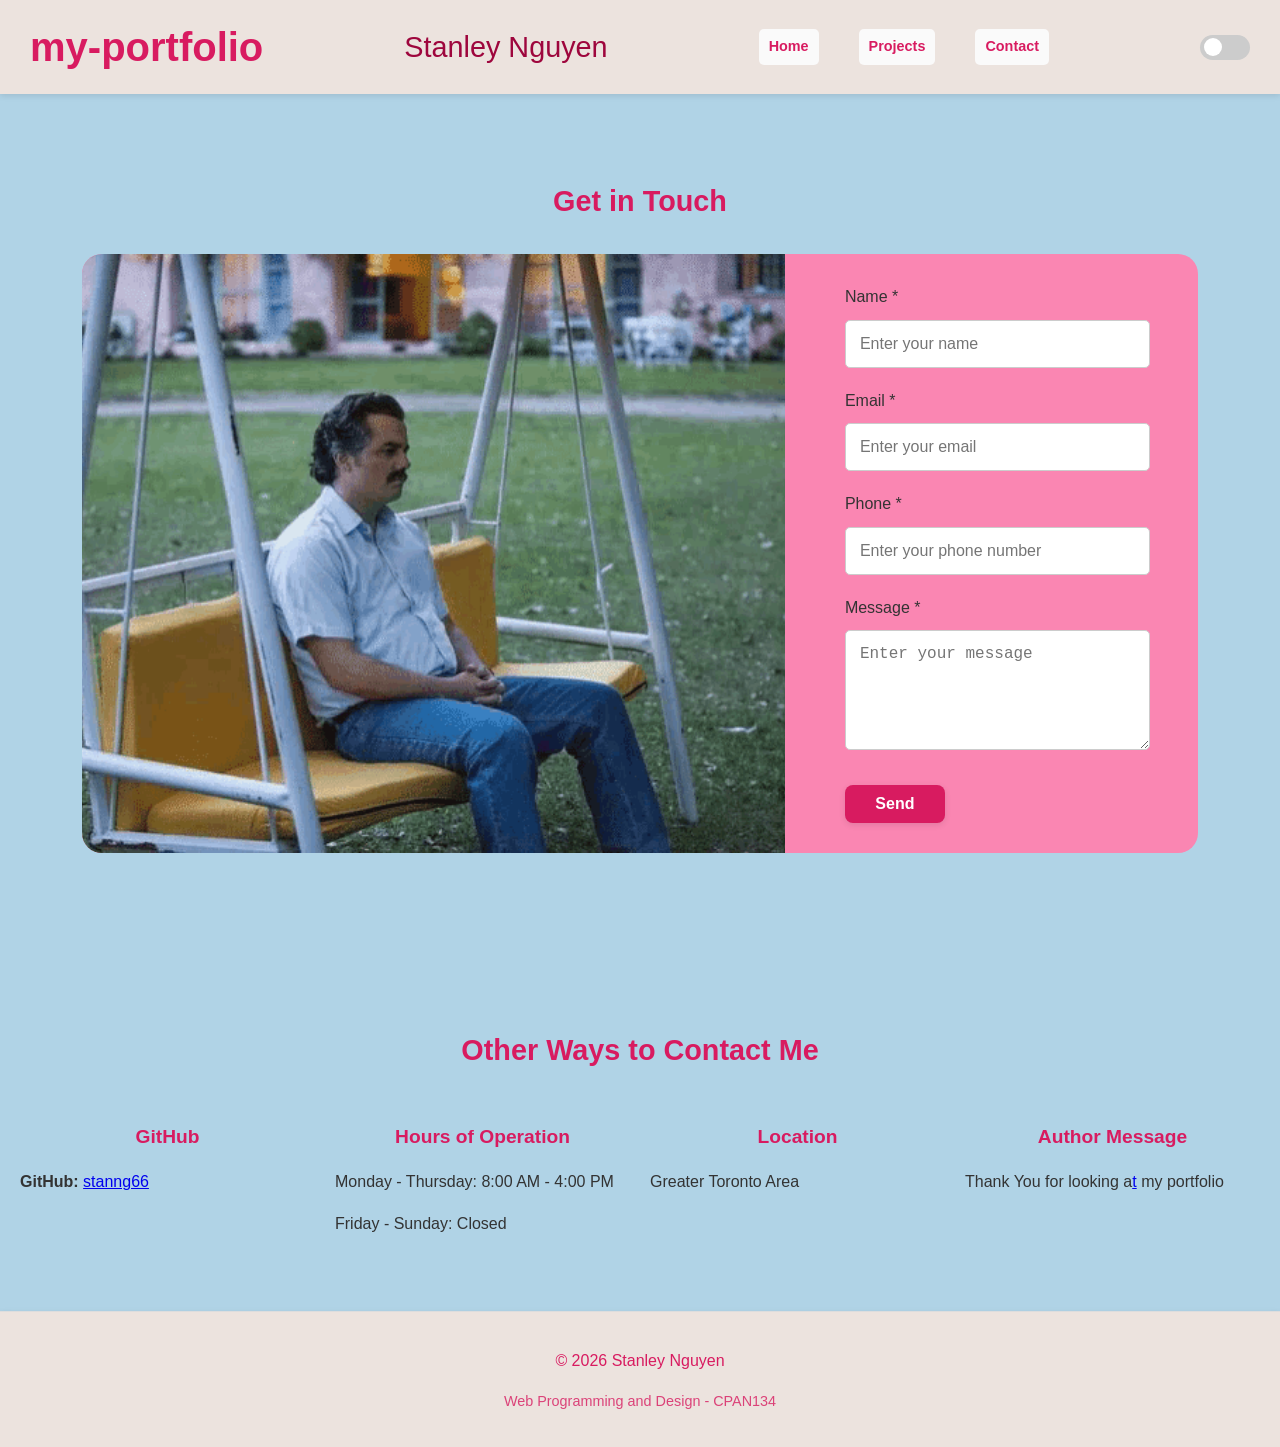
<file: contact.html>
<!DOCTYPE html>
<!----------------------------------------->
<!-- Author: Stanley Nguyen              -->
<!-- CPAN134 Web Programmming and Design -->
<!-- File: contact.html                  -->
<!-- Contact Section                     -->
<!----------------------------------------->
<html lang="en">
<head>
    <meta charset="UTF-8">
    <meta name="viewport" content="width=device-width, initial-scale=1.0">
    <title> Stanley Nguyen | Web Design Portfolio</title>
    <link rel="stylesheet" href="css/style.css"> <!-- link css file to html -->
    <script src="js/script.js" defer></script> <!-- link script.js file to html -->
 
</head>

<div id="secret-hitbox"></div> <!-- Chapter 4, Step 3: Adding new features - Secret Hitbox -->

<body>
    <!------------>
    <!-- Header -->
    <!------------>
    <header>
       <div class="header-container">
            <h1>my-portfolio</h1>
            <h2>Stanley Nguyen</h2>
            <nav> 
                <a href="index.html">Home</a> 
                <a href="projects.html">Projects</a> 
                <a href="contact.html">Contact</a> 
            </nav>
            <label class="switch"> <!-- Chapter 4: Adding new features - Dark mode toggle -->
               <input type="checkbox" id="themeToggle">
               <span class="slider round"></span>
            </label>
         </div>
    </header>

    <!------------------>
    <!-- Contact Form -->
    <!------------------>
    <main>
     <section id="contact"> <!-- Chapter 3, Step 3.1: Plan the Form Structure -->
        <h2>Get in Touch</h2>

        <div class="contact-container">
            <div class="contact-info">
                <img src="images/lonelyPablo.gif" alt="contact gif">
            </div>

            <div class="contact-form">
                <div id="form-notification"> Message sent successfully! Thank you for contacting me. </div> <!-- Extra circular-->
                <form id="contact-form"> 
                    <label for="name">Name *</label>
                    <input type="text" id="name" name="name" placeholder="Enter your name" required>
                    <small class="error-message" id="name-error"></small>

                    <label for="email">Email *</label>
                    <input type="email" id="email" name="email" placeholder="Enter your email" required>
                    <small class="error-message" id="email-error"></small>

                    <label for="phone">Phone *</label>
                    <input type="phone" id="phone" name="phone" placeholder="Enter your phone number" required>
                    <small class="error-message" id="phone-error"></small>

                    <label for="message">Message *</label>
                    <textarea id="message" name="message" placeholder="Enter your message" required></textarea>
                    <small class="error-message" id="message-error"></small>

                    <button type="submit">Send</button>
                </form>
            </div>
        </div>
    </section>
    </main>

    <section id="otherInformation">
        <h2>Other Ways to Contact Me</h2>

        <div class="other-info-container">
            <div class="github">
               <h3>GitHub</h3>
               <p><strong>GitHub:</strong> <a href="https://github.com/stanng66" target="_blank">stanng66</a></p>
            </div>
            <div class="operating-hours">
               <h3>Hours of Operation</h3>
               <p>Monday - Thursday: 8:00 AM - 4:00 PM</p>
               <p>Friday - Sunday: Closed</p>
            </div>
            <div class="location">
               <h3>Location</h3>
               <p>Greater Toronto Area</p>
            </div>
            <div class="other-information">
               <h3>Author Message</h3>
               <p> Thank You for looking a<a href="https://www.youtube.com/watch?v=3_l-UI4prVY&list=RD3_l-UI4prVY&start_radio=1" target="_blank">t</a> my portfolio</p>
            </div>
        </div>
    </section>

    <!------------>
    <!-- Footer -->
    <!------------>
    <footer>
        <div class="footer-container">
            <p>&copy; 2026 Stanley Nguyen</p>
            <p>Web Programming and Design - CPAN134 </p>
        </div>
    </footer>

    <button id="topBtn" title="Back up">↑</button>
</body>
</html>
</file>
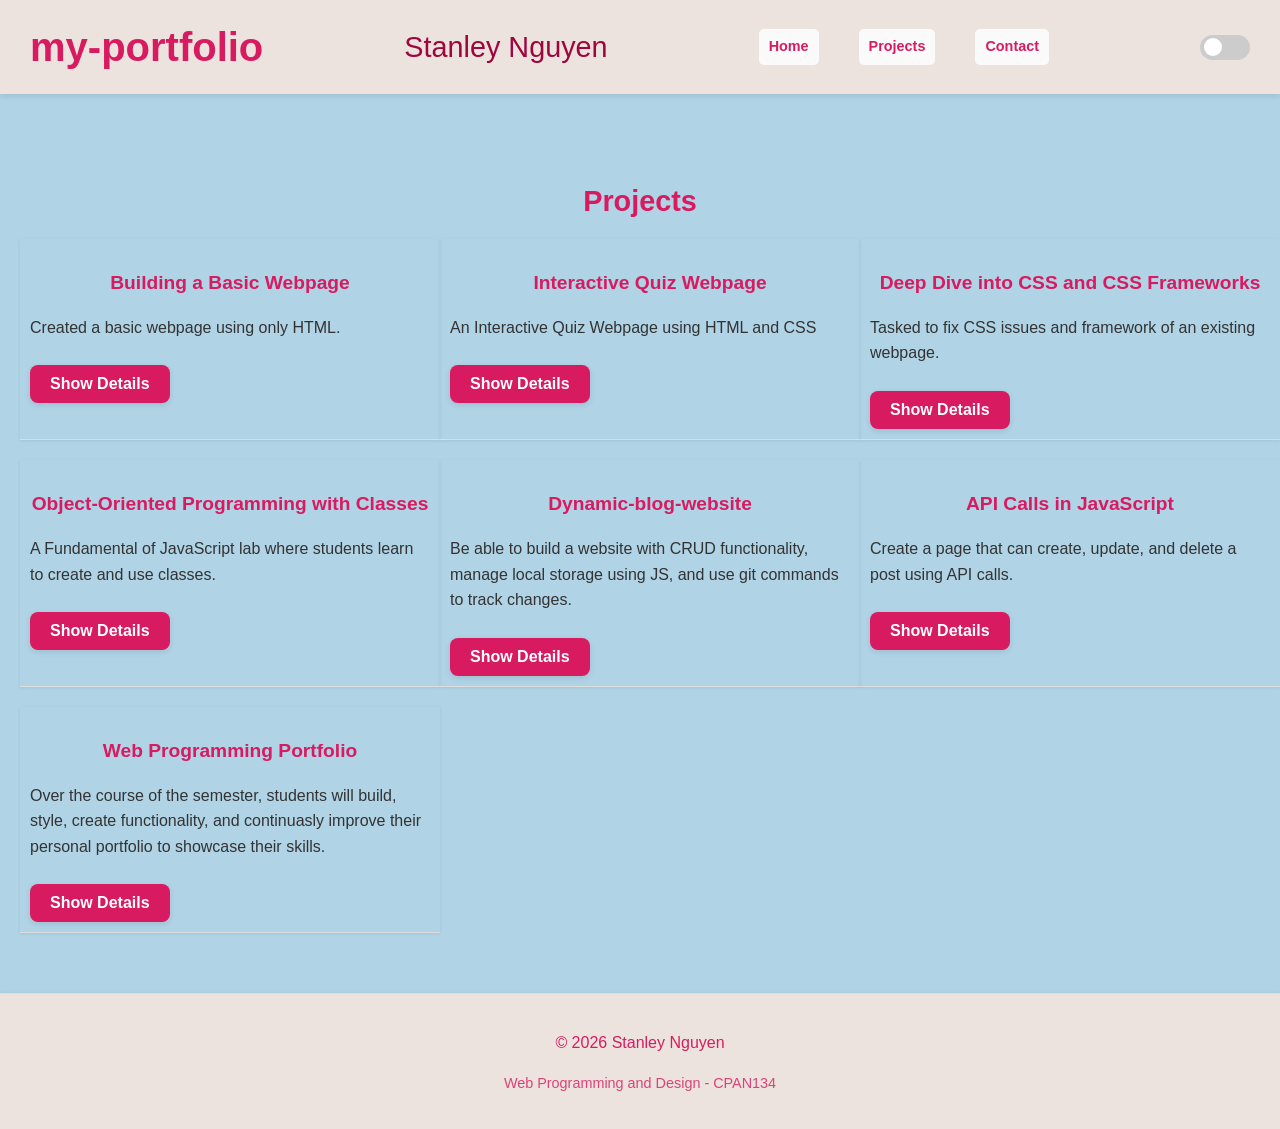
<file: projects.html>
<!DOCTYPE html>
<!----------------------------------------->
<!-- Author: Stanley Nguyen              -->
<!-- CPAN134 Web Programmming and Design -->
<!-- File: projects.html                 -->
<!-- Project Section                     -->
<!----------------------------------------->
<html lang="en">
<head>
    <meta charset="UTF-8">
    <meta name="viewport" content="width=device-width, initial-scale=1.0">
    <title> Stanley Nguyen | Web Design Portfolio</title>
    <link rel="stylesheet" href="css/style.css"> <!-- link css file to html -->
    <script src="js/script.js" defer></script> <!-- link script.js file to html -->
</head>

<div id="secret-hitbox"></div> <!-- Chapter 4, Step 3: Adding new features - Secret Hitbox -->

<body>
    <!------------>
    <!-- Header -->
    <!------------>
    <header>
       <div class="header-container">
            <h1>my-portfolio</h1>
            <h2>Stanley Nguyen</h2>
            <nav> 
                <a href="index.html">Home</a> 
                <a href="projects.html">Projects</a> 
                <a href="contact.html">Contact</a> 
            </nav>
            <label class="switch"> <!-- Chapter 4: Adding new features - Dark mode toggle -->
               <input type="checkbox" id="themeToggle">
               <span class="slider round"></span>
            </label>
         </div>
    </header>

    <!----------------------------->
    <!-- Main Content (projects) -->
    <!----------------------------->
    <main>
     <section id="projectSection">
        <h2>Projects</h2>
        
        <div class = "projects-container">
           <div class="project"> <!-- Chapter 2, Step 2.1: Design the Gallery Structure -->
               <h3> Building a Basic Webpage </h3> <!-- project 1 --> 

               <p>Created a basic webpage using only HTML. </p>

               <button class="toggle-btn">Show Details</button> 

               <div class="project-details"> <!-- screenshot of project -->
                   <img src="images/project1.png" alt="Project Screenshot"> <!-- screenshot of project -->

                   <p> CPAN134 - Web Programming and Design </p>

                   <p><strong>Technologies:</strong> HTML</p>

                   <a href="https://github.com/stanng66/interactive-quiz-webpage" target="_blank"> View Code </a> <!-- github link to source code -->

                   <br>

                   <a href="https://stanng66.github.io/interactive-quiz-webpage/" target="_blank"> Live Demo </a> <!-- link to the live page -->
               </div>
           </div>

           <div class="project"> <!-- Chapter 2, Step 2.1: Design the Gallery Structure -->
               <h3> Interactive Quiz Webpage </h3> <!-- project 2 --> 

               <p> An Interactive Quiz Webpage using HTML and CSS </p>

               <button class="toggle-btn">Show Details</button>

               <div class="project-details">
                   <img src="images/project2.png" alt="Project Screenshot"> <!-- screenshot of project -->

                   <p> CPAN134 - Web Programming and Design</p>

                   <p><strong>Technologies:</strong> HTML</p>

                   <a href="https://github.com/stanng66/html--basic-webpage" target="_blank"> View Code </a> <!-- github link to source code -->

                   <br>

                   <a href="https://stanng66.github.io/html--basic-webpage/" target="_blank"> Live Demo </a> <!-- link to the live page -->
               </div>
           </div>

           <div class="project"> <!-- Chapter 2, Step 2.1: Design the Gallery Structure -->
               <h3> Deep Dive into CSS and CSS Frameworks  </h3> <!-- project 3 --> 

               <p> Tasked to fix CSS issues and framework of an existing webpage. </p>

               <button class="toggle-btn">Show Details</button>

               <div class="project-details">
                   <img src="images/project3.png" alt="Project Screenshot"> <!-- screenshot of project -->

                   <p> CPAN134 - Web Programming and Design </p>

                   <p><strong>Technologies:</strong> HTML, CSS </p>

                   <a href="https://github.com/stanng66/Recipe-Website-Makeover" target="_blank"> View Code </a> <!-- github link to source code -->

                   <br>

                   <a href="https://stanng66.github.io/Recipe-Website-Makeover/" target="_blank"> Live Demo </a> <!-- link to the live page -->
               </div>
           </div>

            <div class="project"> <!-- Adding more projects -->
               <h3> Object-Oriented Programming with Classes  </h3> <!-- project 4 --> 

               <p> A Fundamental of JavaScript lab where students learn to create and use classes. </p>

               <button class="toggle-btn">Show Details</button>

               <div class="project-details">
                   <img src="images/project4.png" alt="Project Screenshot"> <!-- screenshot of project -->

                   <p> CPAN113 - Fundamentals of JavaScript </p>

                   <p><strong>Technologies:</strong> HTML, JavaScript </p>

                   <a href="https://github.com/stanng66/javascript-basics-lab-10" target="_blank"> View Code </a> <!-- github link to source code -->

                   <br>

                   <a href="https://stanng66.github.io/javascript-basics-lab-10/" target="_blank"> Live Demo </a> <!-- link to the live page -->
               </div>
           </div>

           <div class="project"> <!-- Adding more projects -->
               <h3> Dynamic-blog-website </h3> <!-- project 5 --> 

               <p> Be able to build a website with CRUD functionality, manage local storage using JS, and use git commands to track changes. </p>

               <button class="toggle-btn">Show Details</button>

               <div class="project-details">
                   <img src="images/project5.png" alt="Project Screenshot"> <!-- screenshot of project -->

                   <p> CPAN134 - Web Programming and Design </p>

                   <p><strong>Technologies:</strong> HTML, JavaScript, CSS, Git features </p>

                   <a href="https://github.com/stanng66/dynamic-blog-website" target="_blank"> View Code </a> <!-- github link to source code -->

                   <br>

                   <a href="https://stanng66.github.io/dynamic-blog-website/" target="_blank"> Live Demo </a> <!-- link to the live page -->
               </div>
           </div>

           <div class="project"> <!-- Adding more projects -->
               <h3> API Calls in JavaScript </h3> <!-- project 6 --> 

               <p> Create a page that can create, update, and delete a post using API calls. </p>

               <button class="toggle-btn">Show Details</button>

               <div class="project-details">
                   <img src="images/project6.png" alt="Project Screenshot"> <!-- screenshot of project -->

                   <p> CPAN113 - Fundamentals of JavaScript </p>

                   <p><strong>Technologies:</strong> HTML, JavaScript, CSS </p>

                   <a href="https://github.com/stanng66/javascript-basics-lab-11" target="_blank"> View Code </a> <!-- github link to source code -->

                   <br>

                   <a href="https://stanng66.github.io/javascript-basics-lab-11/" target="_blank"> Live Demo </a> <!-- link to the live page -->
               </div>
           </div>

           <div class="project"> <!-- Adding more projects -->
               <h3> Web Programming Portfolio </h3> <!-- project 7 --> 

               <p> Over the course of the semester, students will build, style, create functionality, and continuasly improve their personal portfolio to showcase their skills. </p>

               <button class="toggle-btn">Show Details</button>

               <div class="project-details">
                   <img src="images/project7.png" alt="Project Screenshot"> <!-- screenshot of project -->

                   <p> CPAN134 - Web Programming and Design </p>

                   <p><strong>Technologies:</strong> HTML, JavaScript, CSS </p>

                   <a href="https://github.com/stanng66/my-portfolio" target="_blank"> View Code </a> <!-- github link to source code -->

                   <br>

                   <a href="https://stanng66.github.io/my-portfolio/" target="_blank"> Live Demo </a> <!-- link to the live page -->
               </div>
           </div>
        </div>
     </section>
    </main>

    <!------------>
    <!-- Footer -->
    <!------------>
    <footer>
        <div class="footer-container">
            <p>&copy; 2026 Stanley Nguyen</p>
            <p>Web Programming and Design - CPAN134 </p>
        </div>
    </footer>

    <button id="topBtn" title="Back up">↑</button>
</body>
</html>
</file>
<file: css/style.css>
:root { /* Created for consitency and for easier adjustments when needed */
    /* Colour Palette */
    --clr-primary: #d81b60; /* Deep Pink */ /* original pick - French Mauve #DE83CB */
    --clr-secondary: #9e063d; /* Pink Lavender - #D7B4DC */
    --clr-accent: #FA86B2; /* Light Pink */
    --clr-bg-light: #ECE3DE; /* Isabelline */
    --clr-bg-main: #B0D3E6; /* Columbia Blue */

    /* Text Colours */
    --clr-text-main: #333333;
    --clr-text-soft: #3a2f3a; /* slightly purple tone */
    --clr-text-white: #ffffff;
    --clr-text-muted: #6f5f6f;

    /* Font Sizes */
    --fs-sm: 0.9rem;
    --fs-base: 1rem;
    --fs-md: 1.2rem;
    --fs-lg: 1.8rem;
    --fs-xl: 2.5rem;

    /* Font Weights */
    --fw-normal: 400;
    --fw-bold: 700;

    /* UI Colours */
    --clr-border: #dddddd;
    --clr-input-border: #cccccc;
    --clr-bg-white: #FAFAFA;

    /* Dark Mode */
    --clr-dark-bg: #1a1a1a;
    --clr-dark-surface: #2a2a2a;
    --clr-dark-header: #222222;
    --clr-dark-border: #444444;

    /* Shadows */
    --shadow-xs: 0 1px 3px rgba(0,0,0,0.08);
    --shadow-sm: 0 2px 6px rgba(0,0,0,0.1);
    --shadow-md: 0 4px 12px rgba(0,0,0,0.15);
    --shadow-lg: 0 8px 20px rgba(0,0,0,0.2);

    /* Border Radius */
    --radius-sm: 5px;
    --radius-md: 8px;
    --radius-lg: 10px;
    --radius-xl: 20px;

    /* Spacing */
    --space-xs: 5px;
    --space-sm: 10px;
    --space-md: 20px;
    --space-lg: 30px;
    --space-xl: 60px;

    /* Transitions */
    --transition: var(--transition): all 0.3s ease;
}

/* connects website to various google fonts */
@import url('https://fonts.googleapis.com/css2?family=Roboto:wght@400;700&display=swap');

/* Smooth transitions */
* {
    transition: var(--transition);
}

/* Smooth Scroll */
html {
    scroll-behavior: smooth; 
}

/* ------ */
/* Header */ 
/* ------ */
/* Chapter 2 - Step 2.2: Add General Styles */
header { 
    background-color:  var(--clr-bg-light);
    width: 100%;
    text-align: center;
    border-radius: 0px;
    box-shadow: var(--shadow-sm);
    position: sticky; 
    top: 0;
    z-index: 100;
}

.header-container {
    max-width: 100%;
    margin: 0 auto;
    padding: 15px 30px;
    display: flex;
    justify-content: space-between;
    align-items: center;
}

header h1 {
    margin: 0;
    font-size: var(--fs-xl);
    font-weight: var(--fw-bold);
    color: var(--clr-primary);
}

header h2 {
    margin: 0;
    font-size: var(--fs-lg);
    font-weight: var(--fw-normal);
    color: var(--clr-secondary);
}

header h2, section h2, section h3 {
    color: var(--clr-secondary);
}

/* ---------- */
/* Navigation */ 
/* ---------- */
/* Chapter 2 - Step 2.3: Style the Navigation Bar */
nav { 
    margin: 0px;
    display: flex;
    justify-content: center;
    gap: var(--space-md);
}

nav a {
    margin: 0 10px;
    padding: 6px 10px;
    text-decoration: none;
    color:  var(--clr-primary);
    background-color: var(--clr-bg-white);
    border-radius: var(--radius-sm);
    transition: var(--transition);
    font-size: var(--fs-sm);
    font-weight: var(--fw-bold);
}

nav a:hover { 
    background-color: var(--clr-accent);
    color: var(--clr-text-white);
    text-decoration: none;
}

/* ---- */
/* Body */ 
/* ---- */
/* Chapter 2 - Step 2.2: Add General Styles */
body { 
    font-family: 'Roboto', Arial, sans-serif; /* set font for entire website */
    margin: 0;
    padding: 0;
    background-color: var(--clr-bg-main);
    color: var(--clr-text-main);
    line-height: 1.6;
    display: flex;
    flex-direction: column;
    min-height: 100vh;
    font-size: var(--fs-base);
    font-weight: var(--fw-normal);
}

main {
    flex: 1;
    width: 100%;
}

/* -------- */
/* Sections */ 
/* -------- */
/* Chapter 2 - Step 2.4: Style the Sections */
section {
    background: none;
    margin: 0;
    padding: var(--space-xl) var(--space-md);
    border-radius: 0px;
    box-shadow: 0;
}

.section-content {
    max-width: 100%;
    margin: 0 auto;
    text-align: center;
}

section h2 {
    font-size: var(--fs-lg);
    font-weight: var(--fw-bold);
}

section h3 {
    font-size: var(--fs-md);
    font-weight: var(--fw-bold);
}

section h2, section h3 {
    color: var(--clr-primary);
    margin-bottom: 15px;
    text-align: center;
}

section p {
    margin-bottom: 15px;
    font-size: var(--fs-base);
}

section:hover {
    transform: translateY(-3px);
    transition: var(--transition);
}

/* ------------- */
/* About Section */
/* ------------- */
.about-container {
    display: flex;
    gap: var(--space-lg);
    align-items: center;
    justify-content: center;
    flex-wrap: wrap;
}

.about-text {
    text-align: left;
    max-width: 900px;
    margin-left: auto;
    margin-right: auto;
    line-height: 1.6;
}

.about-text p {
    margin-bottom: var(--space-md);
}

.about-image {
    display: flex;
    gap: var(--space-lg);
    align-items: center;
    justify-content: center;
}

.about-image img {
    max-height: 300px;
    width: auto;
    border-radius: var(--radius-lg);
    box-shadow: var(--shadow-md);
}

ul {
    list-style-type: none;
    padding: 0;
    margin: var(--space-lg);
}

ul.about-list {
    text-align: left;
    max-width: 800px;
    margin: var(--space-md) auto;
    padding: 0;
    list-style: none;
}

ul.about-list li {
    margin-bottom: 8px;
    font-size: var(--fs-base);
    line-height: 1.6;
    white-space: wrap;
}

ul.about-list li strong {
    color: var(--clr-primary);
}

/* ------ */
/* Footer */
/* ------ */
footer { /* Chapter 2 - Step 2.5: Style the Footer */
    background-color: var(--clr-bg-light);
    color: var(--clr-primary);
    text-align: center;
    padding: 20px 0;
    border-top: 1px solid #ddd;
    box-shadow: var(--shadow-sm);
}

.footer-container {
    max-width: 100%;
    margin: 0 auto;
    text-align: center;
}

footer p:last-child {
    font-size: var(--fs-sm);
    opacity: 0.8;
}

/* -------- */
/* Projects */ 
/* -------- */
/* Chapter 2 - Step 2.1: Design the Gallery Structure */ 
.project-details { /* Details only appear when button is clicked */
    max-height: 0;
    overflow: hidden;
    transition: max-height 0.3s ease;
}

.project-details img {
    max-width: 400px;
    width: 100%;
    height: auto;
    margin-bottom: 10px;
    border-radius: var(--radius-md);
}

.projects-container {
    display: grid;
    gap: var(--space-md);
    /*grid-template-columns: repeat(2, 1fr);*/ /* Fix display of 2 projects per row */
    grid-template-columns: repeat(auto-fit, minmax(300px, 1fr));
}

.project {
    background: none;
    padding: 10px;
    border-radius: 0;
    box-shadow: var(--shadow-xs);
    transition: var(--transition);
    border-bottom: 1px solid var(--clr-border);
    width: 100%;
}

.projectsPreviewBtn {
    padding: 10px 20px;
    background-color: var(--clr-accent);
    color: var(--clr-text-white);
    border: none;
    border-radius: 8px;
    cursor: pointer;
    font-size: var(--fs-base);
    font-weight: var(--fw-bold);
    transition: var(--transition);
    display: block;
    width: fit-content;
    margin: 20px auto;
    text-decoration: none;
    box-shadow: var(--shadow-md);
}

/* ------- */
/* Contact */ 
/* ------- */
/* Chapter 3, Step 3.1: Plan the Form Structure */ /* Style the contact form */
.contact-container {
    display: flex;
    gap: var(--space-lg);
    align-items: stretch;
    max-width: 1300px;
    width: 90%;
    margin: var(--space-lg) auto;
    padding: 0;
    background-color: var(--clr-accent);
    border-radius: var(--radius-xl);
    overflow: hidden;
}

.contact-info {
    display: flex;
    justify-content: center;
    align-items: center;
    flex: 0.9;
}

.contact-info img {
    width: 100%;
    height: 100%; 
    border-radius: 0;
    object-fit: cover;
}

#contact form {
    display: flex;
    flex-direction: column;
    justify-content: center;
    gap: 10px;
    flex: 2.2;
    padding: var(--space-lg);
    width: 100%;
}

#contact button {
    margin-top: 15px;
    width: 100px;
}

.other-info-container {
    display: grid;
    gap: var(--space-md);
    grid-template-columns: repeat(auto-fit, minmax(200px, 1fr));
    margin-top: var(--space-lg);
    max-width: 100%;
    margin-left: auto;
    margin-right: auto;
}

/* ------------------ */
/* Contact input form */ 
/* ------------------ */
input, textarea {
    padding: 14px;
    border-radius: var(--radius-sm);
    border: 1px solid var(--clr-input-border);
    font-size: var(--fs-base);
    font-weight: var(--fw-normal);
    width: 100%;
    box-sizing: border-box;
}

textarea {
    min-height: 120px;
    resize: vertical;
}

.error-message {
    color: red;
    font-size: 0.8rem;
}

#form-notification {
    display: none;
    background-color: #D7F7D4;
    color: #155724;
    padding: 10px;
    margin-bottom: 15px;
    border-radius: 5px;
    text-align: center;
}

/* ---------------------------------------------- */
/* Chapter 3.4: Optional Bonus - External Library */
/* ---------------------------------------------- */
/* Typed.js */
#typed-text { 
    color: var(--clr-primary);
    font-weight: bold;
}

/* Chart.js */
.chart-container { 
    max-width: 400px;
    margin: 30px auto;
}

/* ------ */
/* Button */
/* ------ */
button { /* Styling all the buttons */
    padding: var(--space-sm) var(--space-md);
    background-color: var(--clr-primary);
    color: var(--clr-text-white);
    border: none;
    border-radius: var(--radius-md);
    cursor: pointer;
    font-size: var(--fs-base);
    font-weight: var(--fw-bold);
    transition: var(--transition);
    box-shadow: var(--shadow-sm);
}

button:hover {
    background-color: var(--clr-accent);
    transform: translateY(-2px);
    box-shadow: var(--shadow-lg);
}

button:active {
    transform: scale(0.95);
}

.toggle-btn {
    margin-top: 10px;
}

/* Chapter 4 - Back to Top Button feature */
#topBtn {
    display: none;
    position: fixed;
    bottom: 20px;
    right: 30px;
    z-index: 99;
    padding: 12px;
    border: none;
    background-color: var(--clr-primary);
    color: var(--clr-text-white);
    border-radius: var(--radius-sm);
    cursor: pointer;
}

/* Chapter 4 - Dark/light mode button feature */
.switch {
    position: relative;
    display: inline-block;
    width: 50px;
    height: 25px;
}

.switch input {
    display: none;
}

.slider {
    position: absolute;
    cursor: pointer;
    background-color: #ccc;
    transition: var(--transition);
    top: 0;
    left: 0;
    right: 0;
    bottom: 0;
}

.slider:before {
    position: absolute;
    content: "";
    height: 18px;
    width: 18px;
    left: 4px;
    bottom: 3.5px;
    background-color: white;
    transition: var(--transition);
}

.slider.round {
    border-radius: 25px;
}

.slider.round:before {
    border-radius: 50%;
}

input:checked + .slider {
    background-color: #DE83CB;
}

input:checked + .slider:before {
    transform: translateX(24px);
}

body.dark-mode {
    background-color: var(--clr-dark-bg);
    color: var(--clr-text-white);
}

body.dark-mode section {
    background-color: var(--clr-dark-surface);
}

body.dark-mode header, body.dark-mode footer {
    background-color: var(--clr-dark-header);
}

body.dark-mode .project {
    background-color: var(--clr-dark-surface);
    border-color: var(--clr-dark-border);
}

body.dark-mode nav a {
    background-color: var(--clr-dark-surface);
    color: var(--clr-text-white);
}
body.dark-mode nav a:hover { 
    background-color: var(--clr-accent);
    color: var(--clr-text-white);
    text-decoration: none;
}

body.dark-mode input, body.dark-mode textarea {
    background-color: var(--clr-dark-surface);
    color: var(--clr-text-white);
    border: 1px solid var(--clr-dark-border);
}

#secret-hitbox { /* Chapter 4, Step 3: Adding new features - Secret Hitbox */
    position: fixed;
    bottom: 15px;
    right: 15px;
    width: 30px;
    height: 30px;
    z-index: 999;
}

#secret-hitbox:hover { /* Chapter 4, Step 3: Adding new features - Secret Hitbox */
    background-color: var(--clr-accent);
    opacity: 0.15;
    border-radius: 50%;
    cursor: pointer;
}

/* ----- */
/* Media */ 
/* ----- */
/* Chapter 2 - Step 3: Making the Portfolio Responsive */ 
@media (max-width: 600px) { /* Mobile devices. */
    header {
        width: 100%;
        padding: var(--space-sm);
        text-align: center;
    }

    nav {
        flex-direction: column;
        align-items: center;
        gap: var(--space-sm);
    }

    nav a {
        display: block; /* Chapter 2 step 3.1: It adjusts the padding and margin for smaller screens and changes the navigation from horizontal to vertical (display: block) for easier access on mobile. */
        width: 90%;
        margin: var(--space-xs) auto;
        padding: var(--space-sm);
        font-size: var(--fs-sm);
    }

    section { /* Chapter 2 step 3.1: The layout and spacing inside each section are also reduced for mobile. */
        margin: var(--space-sm);
        padding: var(--space-sm);
    }

    body {
        overflow-x: hidden;
    }

    p {
        font-size: var(--fs-sm);
    }

    footer {
        padding: var(--space-sm) 0;
        text-align: center;
    }

    img {
        max-width: 100%;
        height: auto;
        border-radius: var(--radius-md)
    }

    h1 {
        font-size: var(--fs-lg);
    }

    h2 {
        font-size: var(--fs-md);
    }

    h3 {
        font-size: var(--fs-sm);
    }
}

@media (max-width: 1024px) { /* Tablet devices */
    nav {
        flex-wrap: wrap;
        justify-content: center;
        gap: var(--space-md);
    }

    nav a {
        padding: var(--space-sm);
        font-size: var(--fs-base);
    }

    section {
        margin: var(--space-md);
        padding: var(--space-md);
    }

    /* Project cards / grids */
    .projects {
        display: grid;
        grid-template-columns: 1fr 1fr;
        gap: var(--space-md);
    }
}
</file>
